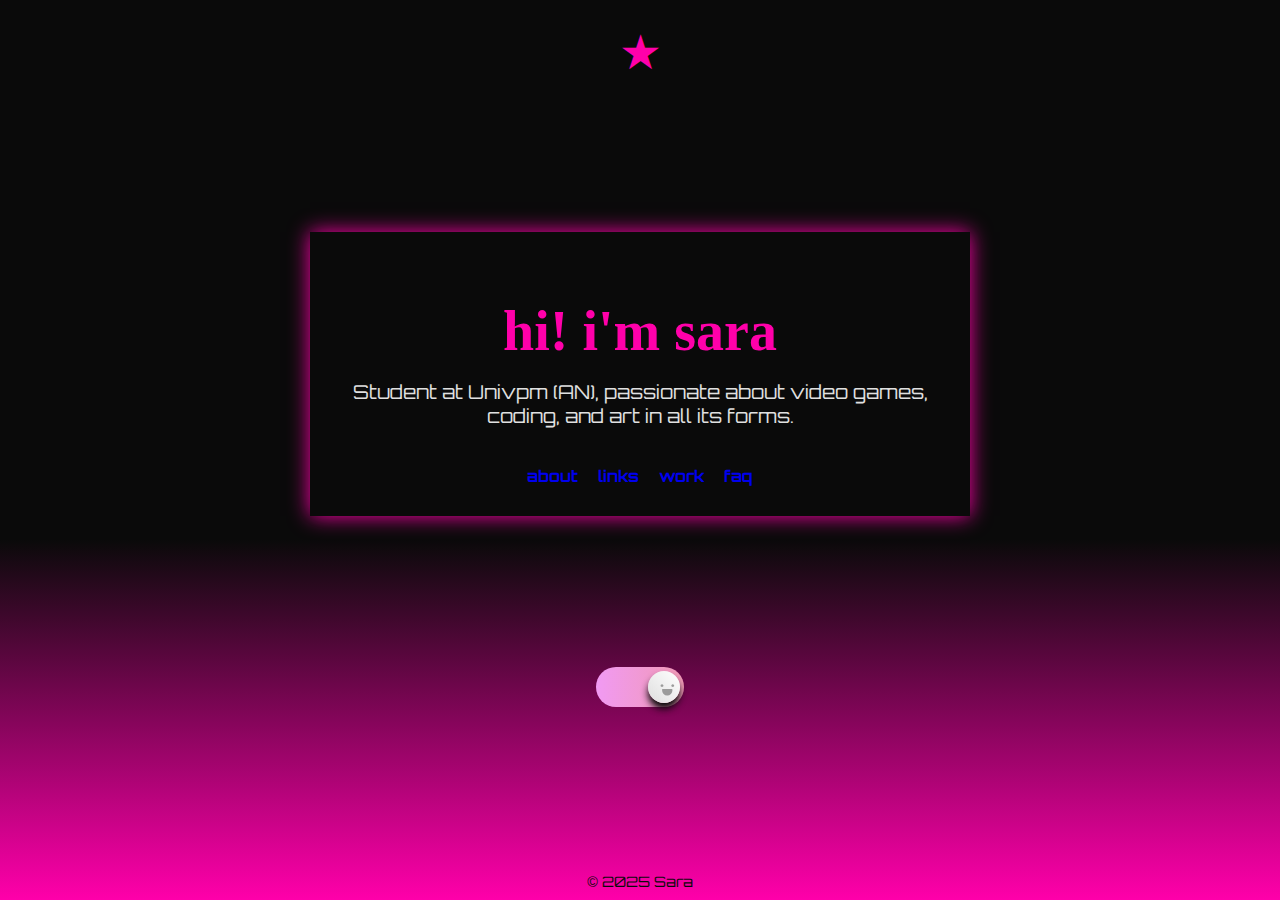
<file: index.html>
<!DOCTYPE html>
<html lang="it">
<head>
  <meta charset="UTF-8">
  <meta name="viewport" content="width=device-width, initial-scale=1.0">
  <title>Sara</title>
  <link rel="stylesheet" href="style.css"><script src="script.js" defer></script>
  <link href="https://fonts.googleapis.com/css2?family=Orbitron:wght@500&display=swap" rel="stylesheet">
</head>
<body>
  <div class="star">★</div>
  <div class="main">
    <h1 class="neon-text">hi! i'm sara</h1>
    
    <p class="subtitle">Student at Univpm (AN), passionate about video games, coding, and art in all its forms.</p>
    <div class="overlay" id="overlay"></div>
    <nav class="nav-icons">

      <a href="#" onclick="openPopup('about')">about</a>
        <div id="about" class="popup">
          <p class="popup-title">About</p>
        <p class="paragraph">Hi! I'm Sara Satti, an Information Engineering student specializing in Video Games and Virtual Reality at Università Politecnica delle Marche.
        </p>
        <p class="paragraph">
          I'm passionate about learning, embracing challenges, and connecting with people. My journey has taken me across Europe through Erasmus programs, where I gained valuable experience in web development, social media, and cultural exchange.
        </p>
        <p class="paragraph">
          I love creating immersive digital experiences and believe video games are a powerful form of art that can inspire, connect, and transform. My dream is to work at Riot Games, contributing to the kind of inclusive, creative worlds that shaped my own passion for gaming.
        </p>
        <p class="paragraph">
          Outside of tech, I enjoy dancing, drawing, cosplay, riding my motorcycle, and playing music. I bring creativity, empathy, and determination to everything I do.</p>
        <button class="button" onclick="closePopup('about')">
          <span class="label">close</span>
          <span class="gradient-container">
          <span class="gradient"></span>
          </span>
        </button>
        </div>

        <a href="#" onclick="openPopup('links')">links</a>
        <div id="links" class="popup">
          <p class="popup-title neon-text">Links</p>
          <!-- From Uiverse.io by Valeron-T --> 
        <div class="card">
          <a class="social-link1"  href="https://www.instagram.com/sara_satti_" target="_blank">
            <svg style="color: white" xmlns="http://www.w3.org/2000/svg" width="16" height="16" fill="currentColor" class="bi bi-instagram" viewBox="0 0 16 16">
              <path d="M8 0C5.829 0 5.556.01 4.703.048 3.85.088 3.269.222 2.76.42a3.917 3.917 0 0 0-1.417.923A3.927 3.927 0 0 0 .42 2.76C.222 3.268.087 3.85.048 4.7.01 5.555 0 5.827 0 8.001c0 2.172.01 2.444.048 3.297.04.852.174 1.433.372 1.942.205.526.478.972.923 1.417.444.445.89.719 1.416.923.51.198 1.09.333 1.942.372C5.555 15.99 5.827 16 8 16s2.444-.01 3.298-.048c.851-.04 1.434-.174 1.943-.372a3.916 3.916 0 0 0 1.416-.923c.445-.445.718-.891.923-1.417.197-.509.332-1.09.372-1.942C15.99 10.445 16 10.173 16 8s-.01-2.445-.048-3.299c-.04-.851-.175-1.433-.372-1.941a3.926 3.926 0 0 0-.923-1.417A3.911 3.911 0 0 0 13.24.42c-.51-.198-1.092-.333-1.943-.372C10.443.01 10.172 0 7.998 0h.003zm-.717 1.442h.718c2.136 0 2.389.007 3.232.046.78.035 1.204.166 1.486.275.373.145.64.319.92.599.28.28.453.546.598.92.11.281.24.705.275 1.485.039.843.047 1.096.047 3.231s-.008 2.389-.047 3.232c-.035.78-.166 1.203-.275 1.485a2.47 2.47 0 0 1-.599.919c-.28.28-.546.453-.92.598-.28.11-.704.24-1.485.276-.843.038-1.096.047-3.232.047s-2.39-.009-3.233-.047c-.78-.036-1.203-.166-1.485-.276a2.478 2.478 0 0 1-.92-.598 2.48 2.48 0 0 1-.6-.92c-.109-.281-.24-.705-.275-1.485-.038-.843-.046-1.096-.046-3.233 0-2.136.008-2.388.046-3.231.036-.78.166-1.204.276-1.486.145-.373.319-.64.599-.92.28-.28.546-.453.92-.598.282-.11.705-.24 1.485-.276.738-.034 1.024-.044 2.515-.045v.002zm4.988 1.328a.96.96 0 1 0 0 1.92.96.96 0 0 0 0-1.92zm-4.27 1.122a4.109 4.109 0 1 0 0 8.217 4.109 4.109 0 0 0 0-8.217zm0 1.441a2.667 2.667 0 1 1 0 5.334 2.667 2.667 0 0 1 0-5.334z" fill="white">
              </path>
            </svg>
          </a>
          <a class="social-link2" href="https://github.com/Cubes088" target="_blank">
            <svg viewBox="0 0 496 512" height="1em" fill="#fff" xmlns="http://www.w3.org/2000/svg" target="_blank">
              <path d="M165.9 397.4c0 2-2.3 3.6-5.2 3.6-3.3.3-5.6-1.3-5.6-3.6 0-2 2.3-3.6 5.2-3.6 3-.3 5.6 1.3 5.6 3.6zm-31.1-4.5c-.7 2 1.3 4.3 4.3 4.9 2.6 1 5.6 0 6.2-2s-1.3-4.3-4.3-5.2c-2.6-.7-5.5.3-6.2 2.3zm44.2-1.7c-2.9.7-4.9 2.6-4.6 4.9.3 2 2.9 3.3 5.9 2.6 2.9-.7 4.9-2.6 4.6-4.6-.3-1.9-3-3.2-5.9-2.9zM244.8 8C106.1 8 0 113.3 0 252c0 110.9 69.8 205.8 169.5 239.2 12.8 2.3 17.3-5.6 17.3-12.1 0-6.2-.3-40.4-.3-61.4 0 0-70 15-84.7-29.8 0 0-11.4-29.1-27.8-36.6 0 0-22.9-15.7 1.6-15.4 0 0 24.9 2 38.6 25.8 21.9 38.6 58.6 27.5 72.9 20.9 2.3-16 8.8-27.1 16-33.7-55.9-6.2-112.3-14.3-112.3-110.5 0-27.5 7.6-41.3 23.6-58.9-2.6-6.5-11.1-33.3 2.6-67.9 20.9-6.5 69 27 69 27 20-5.6 41.5-8.5 62.8-8.5s42.8 2.9 62.8 8.5c0 0 48.1-33.6 69-27 13.7 34.7 5.2 61.4 2.6 67.9 16 17.7 25.8 31.5 25.8 58.9 0 96.5-58.9 104.2-114.8 110.5 9.2 7.9 17 22.9 17 46.4 0 33.7-.3 75.4-.3 83.6 0 6.5 4.6 14.4 17.3 12.1C428.2 457.8 496 362.9 496 252 496 113.3 383.5 8 244.8 8zM97.2 352.9c-1.3 1-1 3.3.7 5.2 1.6 1.6 3.9 2.3 5.2 1 1.3-1 1-3.3-.7-5.2-1.6-1.6-3.9-2.3-5.2-1zm-10.8-8.1c-.7 1.3.3 2.9 2.3 3.9 1.6 1 3.6.7 4.3-.7.7-1.3-.3-2.9-2.3-3.9-2-.6-3.6-.3-4.3.7zm32.4 35.6c-1.6 1.3-1 4.3 1.3 6.2 2.3 2.3 5.2 2.6 6.5 1 1.3-1.3.7-4.3-1.3-6.2-2.2-2.3-5.2-2.6-6.5-1zm-11.4-14.7c-1.6 1-1.6 3.6 0 5.9 1.6 2.3 4.3 3.3 5.6 2.3 1.6-1.3 1.6-3.9 0-6.2-1.4-2.3-4-3.3-5.6-2z">
              </path>
            </svg> </a>
          <a class="social-link3" href="discordapp.com/users/847040437389754398" target="_blank">
            <svg style="color: white" xmlns="http://www.w3.org/2000/svg" width="16" height="16" fill="currentColor" class="bi bi-discord" viewBox="0 0 16 16">
              <path d="M13.545 2.907a13.227 13.227 0 0 0-3.257-1.011.05.05 0 0 0-.052.025c-.141.25-.297.577-.406.833a12.19 12.19 0 0 0-3.658 0 8.258 8.258 0 0 0-.412-.833.051.051 0 0 0-.052-.025c-1.125.194-2.22.534-3.257 1.011a.041.041 0 0 0-.021.018C.356 6.024-.213 9.047.066 12.032c.001.014.01.028.021.037a13.276 13.276 0 0 0 3.995 2.02.05.05 0 0 0 .056-.019c.308-.42.582-.863.818-1.329a.05.05 0 0 0-.01-.059.051.051 0 0 0-.018-.011 8.875 8.875 0 0 1-1.248-.595.05.05 0 0 1-.02-.066.051.051 0 0 1 .015-.019c.084-.063.168-.129.248-.195a.05.05 0 0 1 .051-.007c2.619 1.196 5.454 1.196 8.041 0a.052.052 0 0 1 .053.007c.08.066.164.132.248.195a.051.051 0 0 1-.004.085 8.254 8.254 0 0 1-1.249.594.05.05 0 0 0-.03.03.052.052 0 0 0 .003.041c.24.465.515.909.817 1.329a.05.05 0 0 0 .056.019 13.235 13.235 0 0 0 4.001-2.02.049.049 0 0 0 .021-.037c.334-3.451-.559-6.449-2.366-9.106a.034.034 0 0 0-.02-.019Zm-8.198 7.307c-.789 0-1.438-.724-1.438-1.612 0-.889.637-1.613 1.438-1.613.807 0 1.45.73 1.438 1.613 0 .888-.637 1.612-1.438 1.612Zm5.316 0c-.788 0-1.438-.724-1.438-1.612 0-.889.637-1.613 1.438-1.613.807 0 1.451.73 1.438 1.613 0 .888-.631 1.612-1.438 1.612Z" fill="white">
              </path>
            </svg>
          </a>
          <a class="social-link4" href="https://www.linkedin.com/in/sara-satti-392706383" target="_blank">
            <svg fill="#fff" viewBox="0 0 448 512" height="1em" xmlns="http://www.w3.org/2000/svg">
              <path d="M100.28 448H7.4V148.9h92.88zM53.79 108.1C24.09 108.1 0 83.5 0 53.8a53.79 53.79 0 0 1 107.58 0c0 29.7-24.1 54.3-53.79 54.3zM447.9 448h-92.68V302.4c0-34.7-.7-79.2-48.29-79.2-48.29 0-55.69 37.7-55.69 76.7V448h-92.78V148.9h89.08v40.8h1.3c12.4-23.5 42.69-48.3 87.88-48.3 94 0 111.28 61.9 111.28 142.3V448z">
              </path>
            </svg> </a>
          
        </div>
        <button class="button" onclick="closePopup('links')">
          <span class="label">close</span>
          <span class="gradient-container">
          <span class="gradient"></span>
          </span>
        </button>
        </div>

        <a href="#" onclick="openPopup('work')">work</a>
        <div id="work" class="popup">
          <p class="popup-title neon-text">Work</p>
          <p class="paragraph">
            🎮 Roblox Developer & Educator I collaborate with a team of young developers to build maps in Roblox Studio, and I’ve led coding sessions in high schools to introduce students to game development.
</p>
          <p class="paragraph">
📺 Streamer – Lega Scolastica Esports (LSE) I helped organize and stream national esports tournaments on Twitch, featuring games like Valorant, League of Legends, and Rocket League.
</p>
          <p class="paragraph">
🧠 Rome Videogame Lab – Educator I taught programming to children using Minecraft Education, encouraging creativity and problem-solving through play.
          </p>
          <p class="paragraph">
🎨 University Projects I’ve developed a 2D platformer and am currently building a text-based game in C#, handling both the code and visual design.
          </p>
          <p class="paragraph">
🍽️ Waitress (2020–2023) I worked in a bowling alley, where I strengthened my communication skills and learned how to work effectively with people.
          </p>
        <button class="button" onclick="closePopup('work')">
          <span class="label">close</span>
          <span class="gradient-container">
          <span class="gradient"></span>
          </span>
        </button>
        </div>

        <a href="#" onclick="openPopup('faq')">faq</a>
        <div id="faq" class="popup">
          <p class="popup-title neon-text">Faq</p>
          <p>In this site i have used: <br>
            <a href="https://uiverse.io/shoh2008/checkbox-5" target="_blank">Universe.io</a> <br>
            <p>the fonts:</p>
            <a href="https://fonts.google.com/specimen/Audiowide" target="_blank">Audiowide font</a> <br>
            <a href="https://fonts.google.com/specimen/Orbitron" target="_blank ">Orbitron font</a> <br>
                        
            <!-- From Uiverse.io by kennyotsu-monochromia --> 
            <div class="card-palette">
              <p>palette reference:</p>
              <div class="wrapper">
                <div class="color HollywoodCerise">
                  Hollywood Cerise
                  <span class="hex">#ff00aa</span>
                </div>
                <div class="color LightFuchsiaPink">
                  Light Fuchsia Pink
                  <span class="hex">#f19af3</span>
                </div>
                <div class="color CarnationPink">
                  Carnation Pink
                  <span class="hex">#ffa8e2</span>
                </div>
                <div class="color VerySoftPink">
                  Very Soft Pink
                  <span class="hex">#f099b5</span>
                </div>
                <div class="color LavenderIndigo">
                  Lavender Indigo
                  <span class="hex">#7b6dfaff</span>
                </div>
                <div class="color Aqua">
                  Aqua 
                  <span class="hex">#00ffff</span>
                </div>
                <div class="color BlackRussian">
                 Black Russian
                  <span class="hex">#1E1E2C</span>
                </div>
               </div>
            </div>
          </p class="questions">
            What tools and languages do you use? 
          </p><p class="answers">  
            I work with Roblox Studio, Unreal Engine, Blender, and languages like C++, Java, JavaScript, and C#.
          </p>
          <p class="questions">
          What’s your dream job? 
          </p><p class="answers">
          To work at Riot Games and help create inclusive, emotionally rich gaming experiences.
          </p>
          <p class="questions">
          Do you have international experience? 
          Yes! I’ve participated in Erasmus programs in London, Brighton, and Dublin, gaining hands-on experience in tech and cultural exchange.
          </p>
          <p class="questions">
          What are your strengths? 
          </p><p class="answers">
          I’m creative, empathetic, and highly responsible. I thrive in teams, communicate clearly, and always give 100% to my work.
          </p>
          <p class="questions">
          What do you enjoy outside of tech? 
          </p><p class="answers">
          Dancing, drawing, cosplay, music, motorcycles, and of course—video games!
          </p>
          <button class="button" onclick="closePopup('faq')">
          <span class="label">close</span>
          <span class="gradient-container">
          <span class="gradient"></span>
          </span>
        </button>
        </div>

    </nav>
  </div>
  <!-- From Uiverse.io by Shoh2008 --> 
  <div class="checkbox-wrapper-5">
    <div class="check">
     <input checked="" id="check-5" type="checkbox">
      <label for="check-5"></label>
    </div>
  </div>

  <footer>© 2025 Sara</footer>
</body>
</html>
</file>
<file: style.css>
body {
  margin: 0;
  padding: 0;
  font-family: 'Orbitron', sans-serif;
  background: linear-gradient(to bottom, #0a0a0a 60%, #ff00aa 100%);
  color: #ff00aa;
  height: 100vh;
  display: flex;
  flex-direction: column;
  justify-content: space-between;
  align-items: center;
  overflow: hidden;
}


/* Tema chiaro */
body.light-theme {
  background: linear-gradient(to bottom, #ffffff 60%, #e0e0e0 100%);
  color: #0a0a0a;
}

body.light-theme .star {
  color: #ff00aa;
}

body.light-theme h1 {
  color: #0a0a0a;
  text-shadow: none;
}

body.light-theme .main {
  border: 2px solid #ff00aa;
  box-shadow: 0 0 20px #ff00aa;
  background-color:#0a0a0a;
}


/* Tema scuro */
body.dark-theme {
  background: linear-gradient(to bottom, #0a0a0a 60%, #7b6dfaff 100%);
  color: #fff;
}

body.dark-theme .star {
  color: #7b6dfaff;
}

body.dark-theme h1 {
  color: #0a0a0a;
  text-shadow: 0 0 10px #7b6dfaff;
}

body.dark-theme .main {
  border: 2px solid #7b6dfaff;
  box-shadow: 0 0 20px #7b6dfaff;
  background-color: #0a0a0a;
}


.star {
  font-size: 3em;
  margin-top: 20px;
}

.main {
  text-align: center;
  padding: 20px;
}

h1 {
  font-size: 3em;
  margin-bottom: 0.3em;
}

.paragraph {
  font-size: 1em;
  line-height: 1.5em;
  max-width: 600px;
  margin: 0 auto 2em;
  padding-bottom: 20px;
  color: #e0e0e0;
}
.answers {
  font-size: 1em;
  line-height: 1.5em;
  max-width: 600px;
  margin: 0 auto 2em;
  padding-bottom: 20px;
  color: #e0e0e0;
}

.questions.light {
  font-size: 1em;
  line-height: 1.5em;
  max-width: 600px;
  margin: 0 auto 2em;
  padding-bottom: 20px;
  color: #ff00aa;
}

.questions.dark {
  font-size: 1em;
  line-height: 1.5em;
  max-width: 600px;
  margin: 0 auto 2em;
  padding-bottom: 20px;
  color: #7b6dfaff;
}

.popup.light a {
  color: #00ffff;
  transition: color 0.3s ease;
}

.popup.light a:hover {
  color: #ff00aa;
}

/* Link nel popup con tema scuro */
.popup.dark a {
  color: #00ffff;
  transition: color 0.3s ease;
}

.popup.dark a:hover {
  color: #7b6dfaff;
}

.subtitle {
  font-size: 1.2em;
  max-width: 600px;
  margin: 0 auto 2em;
  color: #e0e0e0;
}

.nav-icons {
  display: flex;
  justify-content: center;
  gap: 20px;
  flex-wrap: wrap;
}

.nav-icons a {
  text-decoration: none;
  font-weight: bold;
  transition: transform 0.3s ease, color 0.15s ease;
}

.nav-icons a:hover {
  transform: scale(1.2);
  color: var(--link-hover);
}

footer {
  font-size: 0.9em;
  padding: 10px;
  color: #0a0a0a;
}

@keyframes pulse {
  0% { transform: scale(1); opacity: 0.8; }
  50% { transform: scale(1.2); opacity: 1; }
  100% { transform: scale(1); opacity: 0.8; }
}

@import url('https://fonts.googleapis.com/css2?family=Audiowide&display=swap');

.main {
  text-align: center;
  padding: 30px;
  box-shadow: 0 0 20px;
  background-color: #0a0a0a;
  max-width: 700px;
  margin: 0 auto;
}

h1 {
  font-family: 'Audiowide', cursive;
  font-size: 3.5em;
  margin-bottom: 0.3em;
}

/* From Uiverse.io by Shoh2008 */ 
.checkbox-wrapper-5 .check {
  --size: 40px;
  position: relative;
  background: linear-gradient(90deg, #f19af3, #f099b5);
  line-height: 0;
  perspective: 400px;
  font-size: var(--size);
}

.checkbox-wrapper-5 .check input[type="checkbox"],
  .checkbox-wrapper-5 .check label,
  .checkbox-wrapper-5 .check label::before,
  .checkbox-wrapper-5 .check label::after,
  .checkbox-wrapper-5 .check {
  appearance: none;
  display: inline-block;
  border-radius: var(--size);
  border: 0;
  transition: .35s ease-in-out;
  box-sizing: border-box;
  cursor: pointer;
}

.checkbox-wrapper-5 .check label {
  width: calc(2.2 * var(--size));
  height: var(--size);
  background: #0a0a0a;
  overflow: hidden;
}

.checkbox-wrapper-5 .check input[type="checkbox"] {
  position: absolute;
  z-index: 1;
  width: calc(.8 * var(--size));
  height: calc(.8 * var(--size));
  top: calc(.1 * var(--size));
  left: calc(.1 * var(--size));
  background: linear-gradient(45deg, #dedede, #ffffff);
  box-shadow: 0 6px 7px #0a0a0a;
  outline: none;
  margin: 0;
}

.checkbox-wrapper-5 .check input[type="checkbox"]:checked {
  left: calc(1.3 * var(--size));
}

.checkbox-wrapper-5 .check input[type="checkbox"]:checked + label {
  background: transparent;
}

.checkbox-wrapper-5 .check label::before,
  .checkbox-wrapper-5 .check label::after {
  content: "· ·";
  position: absolute;
  overflow: hidden;
  left: calc(.15 * var(--size));
  top: calc(.5 * var(--size));
  height: var(--size);
  letter-spacing: calc(-0.04 * var(--size));
  color: #9b9b9b;
  font-family: "Times New Roman", serif;
  z-index: 2;
  font-size: calc(.6 * var(--size));
  border-radius: 0;
  transform-origin: 0 0 calc(-0.5 * var(--size));
  backface-visibility: hidden;
}

.checkbox-wrapper-5 .check label::after {
  content: "●";
  top: calc(.65 * var(--size));
  left: calc(.2 * var(--size));
  height: calc(.1 * var(--size));
  width: calc(.35 * var(--size));
  font-size: calc(.2 * var(--size));
  transform-origin: 0 0 calc(-0.4 * var(--size));
}

.checkbox-wrapper-5 .check input[type="checkbox"]:checked + label::before,
  .checkbox-wrapper-5 .check input[type="checkbox"]:checked + label::after {
  left: calc(1.55 * var(--size));
  top: calc(.4 * var(--size));
  line-height: calc(.1 * var(--size));
  transform: rotateY(360deg);
}

.checkbox-wrapper-5 .check input[type="checkbox"]:checked + label::after {
  height: calc(.16 * var(--size));
  top: calc(.55 * var(--size));
  left: calc(1.6 * var(--size));
  font-size: calc(.6 * var(--size));
  line-height: 0;
}
/* End of From Uiverse.io by Shoh2008 */

.nav-title.dark {
  color: #7b6dfaff;
}
.nav-title.light {
  color: #ff00aa;
}

.popup,
.overlay {
  opacity: 0;
  pointer-events: none;
  transition: opacity 0.4s ease, transform 0.4s ease;
}

.overlay {
  position: fixed;
  top: 0;
  left: 0;
  width: 100vw;
  height: 100vh;
  background-color: #0a0a0a;
  z-index: 10;
}

/* Quando attivi */
.popup.show,
.overlay.show {
  opacity: 1;
  pointer-events: auto;
}

.popup {
  width: 80vw;
  max-width: 600px;
  max-height: 90vh;         /* Limita l’altezza massima al viewport */
  overflow-y: auto;         /* Abilita lo scroll verticale */
  padding: 20px;
  position: fixed;
  top: 50%;
  left: 50%;
  transform: translate(-50%, -50%);
  opacity: 0;
  pointer-events: none;
  z-index: 11;
  border-radius: 10px;
  box-shadow: 0 0 15px #ff00aa;
  transition: opacity 0.3s ease;
}

.popup.show {
  opacity: 1;
  pointer-events: auto;
  animation: glitchIn 0.5s ease forwards;
   animation: neonPulse 0.8s ease forwards;
}

@keyframes glitchIn {
  0% {
    opacity: 0;
    transform: translate(-50%, -50%) scale(0.9);
    filter: hue-rotate(0deg);
  }
  50% {
    opacity: 1;
    transform: translate(-50%, -50%) scale(1.05);
    filter: hue-rotate(30deg);
  }
  100% {
    transform: translate(-50%, -50%) scale(1);
    filter: hue-rotate(0deg);
  }
}

@keyframes neonPulseDark {
  0% {
    box-shadow: 0 0 5px #7b6dfa, 0 0 10px #7b6dfa;
  }
  50% {
    box-shadow: 0 0 15px #00ffff, 0 0 30px #00ffff;
  }
  100% {
    box-shadow: 0 0 5px #7b6dfa, 0 0 10px #7b6dfa;
  }
}

.popup.dark.show {
  animation: neonPulseDark 0.8s ease forwards;
}

@keyframes neonPulseLight {
  0% {
    box-shadow: 0 0 5px #ff00aa, 0 0 10px #ff00aa;
  }
  50% {
    box-shadow: 0 0 15px #ffa8e2, 0 0 30px #ffa8e2;
  }
  100% {
    box-shadow: 0 0 5px #ff00aa, 0 0 10px #ff00aa;
  }
}

.popup.light.show {
  animation: neonPulseLight 0.8s ease forwards;
}

/* Temi */
.popup.light {
  background: linear-gradient(to bottom, #0a0a0a 60%, #ff00aa 100%);
  color: #ff00aa;
}

.popup.dark {
  background: linear-gradient(to bottom, #0a0a0a 60%, #7b6dfaff 100%);
  color: #7b6dfaff;
}

.popup-title {
  font-family: 'Audiowide', cursive;;
  font-size: 2.2rem; /* Più grande */
  letter-spacing: 0.5px; /* Meno spaziato */
  text-transform: none; /* Disattiva il maiuscolo */
  font-weight: 600;
  line-height: 1.3;
}


/* From Uiverse.io by Na3ar-17 */ 
.button {
  font-family: 'Audiowide', cursive;
  border: none;
  outline: none;
  background-color: #3a3a3a;
  width: 20%;
  height: 30%;
  font-size: 18px;
  font-weight: 600;
  border-radius: 10px;
  display: flex;
  justify-content: center;
  align-items: center;
  cursor: pointer;
  position: relative;
  transition: all 0.3s;
  margin: 20px auto;
  margin-top: 10px;
}

.button.light {
  color: #ff00aa;
}

.button.dark {
  color: #7b6dfaff;
}

.button::before {
  content: "";
  position: absolute;
  top: 50%;
  left: 50%;
  transform: translate(-50%, -50%);
  background: rgba(255, 255, 255, 0.2);
  box-shadow: 0 8px 32px 0 rgba(31, 38, 135, 0.37);
  width: 106%;
  height: 120%;
  z-index: -1;
  border-radius: inherit;
  transition: all 0.3s;
}

.gradient-container {
  position: absolute;
  top: 50%;
  left: 50%;
  transform: translate(-50%, -50%);
  width: 106%;
  height: 115%;
  overflow: hidden;
  border-radius: inherit;
  z-index: -2;
  filter: blur(10px);
  transition: all 0.3s;
}

.gradient {
  position: absolute;
  top: 50%;
  left: 50%;
  transform: translate(-50%, -50%);
  width: 110%;
  aspect-ratio: 1;
  border-radius: 100%;
  transition: all 0.3s;
  background-image: linear-gradient(
    90deg,
    #00ff40,
    #00ffff,
    #ff00aa,
    #ff0040
  );
  animation: rotate 2s linear infinite;
  filter: blur(10px);
}

.label {
  width: 156px;
  height: 45px;
  text-align: center;
  line-height: 45px;
  border-radius: 22px;
  background-color: #0a0a0a;
  background-image: linear-gradient(
    180deg,
    rgb(43, 43, 43) 0%,
    rgb(68, 68, 68) 100%
  );
}

.button:hover .gradient-container {
  transform: translate(-50%, -50%) scale(0.98);
  filter: blur(5px);
}

.button:hover .gradient {
  filter: blur(5px);
}

@keyframes rotate {
  0% {
    transform: translate(-50%, -50%) rotate(0deg);
  }
  100% {
    transform: translate(-50%, -50%) rotate(360deg);
  }
}

/* From Uiverse.io by kennyotsu-monochromia */ 
.card-palette {
  width: 400px;
  height: 350px;
  margin: 10px auto;
  width: 400px;
  height: 350px;
  --HollywoodCerise: #ff00aa;
  --LightFuchsiaPink: #f19af3;
  --CarnationPink: #ffa8e2;
  --VerySoftPink: #f099b5;
  --LavenderIndigo: #7b6dfaff;
  --Aqua: #00ffff;
  --BlackRussian: #0a0a0a;
  --ch-white: #f3f3f3;
  font-family: 'Orbitron', sans-serif;;
  padding-bottom: 20px;
}

.wrapper {
  border: 2px solid #0a0a0a;
  box-shadow: 0 0 20px #f3f3f3;
  background-color: #0a0a0a;
  border-radius: 10px;
  overflow: hidden;
  width: 90%;
  max-width: 700px;
  margin: 30px; 
}


.heading {
  font-weight: bold;
  letter-spacing: 7px;
  font-size: 1.5rem;
  position: relative;
  margin-bottom: 6px;
  text-align: center;
}

.heading::before {
  content: '';
  position: absolute;
  inset: 0;
  background: #e8e8e8;
  z-index: -1;
  filter: blur(50px);
  height: 50px;
}

.color {
  padding: 10px 20px;
  display: flex;
  flex-direction: row;
  justify-content: space-between;
}

.hex {
  text-align: end;
  font-family: monospace;
  text-transform: uppercase;
}

.HollywoodCerise {
  background: var(--HollywoodCerise);
  color: var(--ch-white);
  border-top-left-radius: 5px;
  border-top-right-radius: 5px;
}

.LightFuchsiaPink {
  background: var(--LightFuchsiaPink);
  color: var(--ch-white);
}

.CarnationPink {
  background: var(--CarnationPink);
  color: var(--ch-white);
}

.VerySoftPink {
  background: var(--VerySoftPink);
  color: var(--ch-white);
}

.LavenderIndigo {
  background: var(--LavenderIndigo);
  color: var(--ch-white);
}



.BlackRussian {
  background: var(--BlackRussian);
  color: var(--ch-white);
  border-bottom-left-radius: 5px;
  border-bottom-right-radius: 5px;
}

.Aqua {
  background: var(--Aqua);
  color: var(--BlackRussian);
}

.border {
  color: var(--night-rider);
  padding: 10px 10px;
  text-align: center;
}

.border span {
  border-radius: 5px;
  color: var(--ch-white);
  padding: 2px 4px;
  background-color: var(--night-rider);
}

/* From Uiverse.io by Valeron-T */ 
.card {
  display: flex;
  height: 70px;
  width: 350px;
  padding-bottom: 20px;
  margin: 0 auto
}

.card svg {
  display: flex;
  width: 60%;
  height: 100%;
  font-size: 24px;
  font-weight: 700;
  opacity: 1;
  transition: opacity 0.25s;
  z-index: 2;
  padding: 0.25rem;
  cursor: pointer;
}

.card .social-link1,.card .social-link2,.card .social-link3,.card .social-link4 {
  position: relative;
  display: flex;
  align-items: center;
  justify-content: center;
  width: 25%;
  color: whitesmoke;
  font-size: 24px;
  text-decoration: none;
  transition: 0.25s;
  border-radius: 50px;
}

.card svg {
  transform: scale(1);
}

.card .social-link1:hover {
  background: #f09433;
  background: -moz-linear-gradient(45deg, #f09433 0%, #e6683c 25%, #dc2743 50%, #cc2366 75%, #bc1888 100%);
  background: -webkit-linear-gradient(45deg, #f09433 0%,#e6683c 25%,#dc2743 50%,#cc2366 75%,#bc1888 100%);
  background: linear-gradient(45deg, #f09433 0%,#e6683c 25%,#dc2743 50%,#cc2366 75%,#bc1888 100%);
  filter: progid:DXImageTransform.Microsoft.gradient( startColorstr='#f09433', endColorstr='#bc1888',GradientType=1 );
  animation: bounce_613 0.4s linear;
}

.card .social-link2:hover {
  background-color: #242c34;
  animation: bounce_613 0.4s linear;
}

.card .social-link3:hover {
  background-color: #5865f2;
  animation: bounce_613 0.4s linear;
}

.card .social-link4:hover {
  background-color: #0a66c2;
  animation: bounce_613 0.4s linear;
}


@keyframes bounce_613 {
  40% {
    transform: scale(1.4);
  }

  60% {
    transform: scale(0.8);
  }

  80% {
    transform: scale(1.2);
  }

  100% {
    transform: scale(1);
  }
}

/* Per browser basati su WebKit (Chrome, Edge, Safari) */
.popup::-webkit-scrollbar {
  width: 10px;
}

.popup::-webkit-scrollbar-track {
  background: #0a0a0a; /* sfondo scuro */
  border-radius: 10px;
}

.popup::-webkit-scrollbar-thumb {
  background: linear-gradient(to bottom, #ff00aa, #00ffff); /* effetto neon */
  border-radius: 10px;
  border: 2px solid #0a0a0a;
}

.popup::-webkit-scrollbar-thumb:hover {
  background: linear-gradient(to bottom, #f099b5, #7b6dfa);
}
</file>
